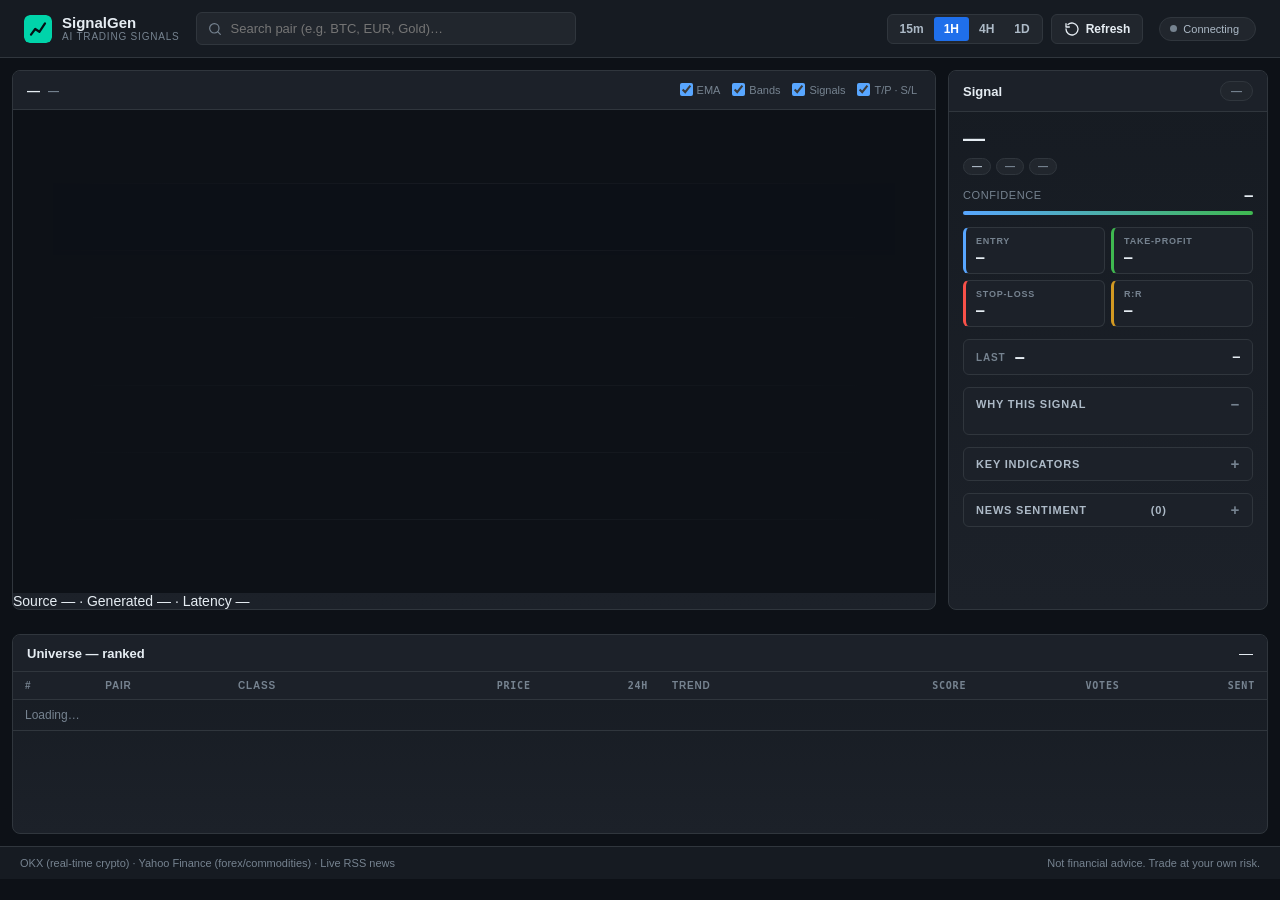
<file: home/user/static/index.html>
<!DOCTYPE html>
<html lang="en">
<head>
<meta charset="UTF-8">
<meta name="viewport" content="width=device-width, initial-scale=1.0, viewport-fit=cover">
<meta name="theme-color" content="#0d1117">
<title>SignalGen — AI Trading Signals</title>
<link rel="stylesheet" href="/static/styles.css">
<link rel="icon" href="data:image/svg+xml,%3Csvg xmlns='http://www.w3.org/2000/svg' viewBox='0 0 100 100'%3E%3Crect width='100' height='100' rx='20' fill='%2300d4aa'/%3E%3Cpath d='M25 70 L40 50 L55 60 L75 30' stroke='%23041014' stroke-width='8' fill='none' stroke-linecap='round' stroke-linejoin='round'/%3E%3C/svg%3E">
</head>
<body>
<!-- Top bar -->
<header class="topbar">
  <div class="brand">
    <svg class="brand-logo" viewBox="0 0 100 100" width="28" height="28" aria-hidden="true">
      <rect width="100" height="100" rx="20" fill="#00d4aa"/>
      <path d="M25 70 L40 50 L55 60 L75 30" stroke="#041014" stroke-width="8" fill="none" stroke-linecap="round" stroke-linejoin="round"/>
    </svg>
    <div class="brand-text">
      <span class="brand-name">SignalGen</span>
      <span class="brand-sub">AI Trading Signals</span>
    </div>
  </div>

  <div class="topbar-search">
    <svg viewBox="0 0 24 24" width="16" height="16" class="search-icon" aria-hidden="true">
      <circle cx="11" cy="11" r="7" fill="none" stroke="currentColor" stroke-width="1.8"/>
      <path d="m20 20-4-4" stroke="currentColor" stroke-width="1.8" stroke-linecap="round"/>
    </svg>
    <input id="pair-search" type="text" placeholder="Search pair (e.g. BTC, EUR, Gold)…" autocomplete="off" spellcheck="false">
    <div id="pair-suggestions" class="suggestions"></div>
  </div>

  <div class="topbar-controls">
    <div class="tf-group" role="group" aria-label="Timeframe">
      <button class="tf-btn" data-tf="15m">15m</button>
      <button class="tf-btn active" data-tf="1H">1H</button>
      <button class="tf-btn" data-tf="4H">4H</button>
      <button class="tf-btn" data-tf="1D">1D</button>
    </div>
    <button id="refresh-btn" class="btn btn-ghost" title="Refresh (R)">
      <svg viewBox="0 0 24 24" width="16" height="16" aria-hidden="true">
        <path d="M3 12a9 9 0 1 0 3-6.7M3 4v5h5" stroke="currentColor" stroke-width="2" fill="none" stroke-linecap="round" stroke-linejoin="round"/>
      </svg>
      <span>Refresh</span>
    </button>
  </div>

  <div class="status-pill" id="status-pill" title="Connection status">
    <span class="status-dot" id="status-dot"></span>
    <span id="status-text">Connecting</span>
    <span class="status-lat" id="status-lat"></span>
  </div>
</header>

<!-- Main grid -->
<main class="layout">
  <!-- Chart panel -->
  <section class="panel chart-panel">
    <header class="panel-head">
      <div class="panel-title">
        <span id="chart-symbol">—</span>
        <span class="panel-meta" id="chart-meta">—</span>
      </div>
      <div class="chart-toggles">
        <label class="toggle"><input type="checkbox" id="toggle-ema" checked> <span>EMA</span></label>
        <label class="toggle"><input type="checkbox" id="toggle-bb" checked> <span>Bands</span></label>
        <label class="toggle"><input type="checkbox" id="toggle-markers" checked> <span>Signals</span></label>
        <label class="toggle"><input type="checkbox" id="toggle-levels" checked> <span>T/P · S/L</span></label>
      </div>
    </header>
    <div id="chart-host" class="chart-host">
      <div class="skeleton-chart" id="chart-skeleton">
        <div class="sk-line"></div><div class="sk-line"></div>
        <div class="sk-line"></div><div class="sk-line"></div>
        <div class="sk-line"></div><div class="sk-line"></div>
      </div>
    </div>
    <div id="chart-tooltip" class="chart-tooltip" role="tooltip"></div>
    <footer class="panel-foot" id="chart-foot">
      <span class="foot-label">Source</span> <span id="foot-source">—</span>
      <span class="foot-sep">·</span>
      <span class="foot-label">Generated</span> <span id="foot-gen">—</span>
      <span class="foot-sep">·</span>
      <span class="foot-label">Latency</span> <span id="foot-lat">—</span>
    </footer>
  </section>

  <!-- Signal sidebar -->
  <aside class="panel signal-panel">
    <header class="panel-head">
      <div class="panel-title">Signal</div>
      <span class="badge" id="direction-badge">—</span>
    </header>

    <div class="signal-body" id="signal-body">
      <div class="signal-pair">
        <h2 id="s-pair">—</h2>
        <div class="signal-meta">
          <span class="chip" id="s-class">—</span>
          <span class="chip muted" id="s-mtf">—</span>
          <span class="chip muted" id="s-pattern">—</span>
        </div>
      </div>

      <div class="confidence-row">
        <div class="conf-label">Confidence</div>
        <div class="conf-value" id="s-conf">—</div>
        <div class="conf-bar"><div id="s-conf-bar" class="conf-bar-fill"></div></div>
      </div>

      <div class="trade-grid">
        <div class="trade-cell entry">
          <div class="trade-label">Entry</div>
          <div class="trade-value" id="s-entry">—</div>
        </div>
        <div class="trade-cell tp">
          <div class="trade-label">Take-Profit</div>
          <div class="trade-value" id="s-tp">—</div>
        </div>
        <div class="trade-cell sl">
          <div class="trade-label">Stop-Loss</div>
          <div class="trade-value" id="s-sl">—</div>
        </div>
        <div class="trade-cell rr">
          <div class="trade-label">R:R</div>
          <div class="trade-value" id="s-rr">—</div>
        </div>
      </div>

      <div class="price-row">
        <div class="price-label">Last</div>
        <div class="price-value" id="s-last">—</div>
        <div class="price-change" id="s-24h">—</div>
      </div>

      <details class="accordion" open>
        <summary>Why this signal</summary>
        <ul class="rationale" id="s-rationale"></ul>
      </details>

      <details class="accordion">
        <summary>Key indicators</summary>
        <div class="indicators-grid" id="ind-grid"></div>
      </details>

      <details class="accordion">
        <summary>News sentiment <span class="muted" id="news-count">(0)</span></summary>
        <ul class="news-list" id="s-news"></ul>
      </details>
    </div>
  </aside>

  <!-- Bottom: ranked pairs -->
  <section class="panel ranking-panel" id="ranking-panel">
    <header class="panel-head">
      <div class="panel-title">Universe — ranked</div>
      <span class="muted small" id="rank-meta">—</span>
    </header>
    <div class="table-wrap">
      <table id="rank-table">
        <thead>
          <tr>
            <th>#</th><th>Pair</th><th>Class</th>
            <th class="num">Price</th><th class="num">24h</th>
            <th>Trend</th><th class="num">Score</th>
            <th class="num">Votes</th><th class="num">Sent</th>
          </tr>
        </thead>
        <tbody id="rank-body">
          <tr><td colspan="9" class="table-empty">Loading…</td></tr>
        </tbody>
      </table>
    </div>
  </section>
</main>

<footer class="bottombar">
  <span>OKX (real-time crypto) · Yahoo Finance (forex/commodities) · Live RSS news</span>
  <span class="muted">Not financial advice. Trade at your own risk.</span>
</footer>

<script src="/static/app.js"></script>
</body>
</html>
</file>
<file: static/styles.css>
:root {
  --bg-0:        #0d1117;
  --bg-1:        #161b22;
  --bg-2:        #1c2129;
  --bg-3:        #21262d;
  --bg-4:        #2d333b;
  --border:      #30363d;
  --border-2:    #484f58;
  --text:        #e6edf3;
  --text-dim:    #adbac7;
  --text-mute:   #768390;
  --accent:      #58a6ff;
  --accent-2:    #1f6feb;
  --bull:        #3fb950;
  --bull-bg:     rgba(63, 185, 80, .08);
  --bear:        #f85149;
  --bear-bg:     rgba(248, 81, 73, .08);
  --neutral:     #d29922;
  --neutral-bg:  rgba(210, 153, 34, .08);
  --shadow-sm:   0 1px 2px rgba(0,0,0,.3);
  --shadow:      0 4px 12px rgba(0,0,0,.4);
  --radius-sm:   4px;
  --radius:      6px;
  --radius-lg:   8px;
  --font-sans:   "Inter", -apple-system, BlinkMacSystemFont, "Segoe UI", Roboto, sans-serif;
  --font-mono:   "JetBrains Mono", "SF Mono", ui-monospace, Menlo, Consolas, monospace;
}

*, *::before, *::after { box-sizing: border-box; }
html, body { margin: 0; padding: 0; }
body {
  background: var(--bg-0); color: var(--text);
  font-family: var(--font-sans); font-size: 14px;
  -webkit-font-smoothing: antialiased;
}
button { font-family: inherit; cursor: pointer; }
input { font-family: inherit; }
::-webkit-scrollbar { width: 10px; height: 10px; }
::-webkit-scrollbar-track { background: var(--bg-0); }
::-webkit-scrollbar-thumb { background: var(--bg-3); border-radius: 5px; }

header.topbar {
  display: grid; grid-template-columns: auto 1fr auto auto;
  align-items: center; gap: 16px;
  padding: 12px 24px;
  background: var(--bg-1);
  border-bottom: 1px solid var(--border);
  position: sticky; top: 0; z-index: 10;
}
.brand { display: flex; align-items: center; gap: 10px; }
.brand-logo { border-radius: 6px; }
.brand-text { display: flex; flex-direction: column; line-height: 1.1; }
.brand-name { font-weight: 700; font-size: 15px; }
.brand-sub { font-size: 10px; color: var(--text-mute); text-transform: uppercase; letter-spacing: .8px; }

.topbar-search { position: relative; max-width: 380px; width: 100%; }
.topbar-search input {
  width: 100%; padding: 8px 12px 8px 34px;
  background: var(--bg-3); border: 1px solid var(--border);
  border-radius: var(--radius); color: var(--text); font-size: 13px;
  outline: none;
}
.topbar-search input:focus { border-color: var(--accent); }
.search-icon { position: absolute; left: 11px; top: 50%; transform: translateY(-50%); color: var(--text-mute); pointer-events: none; }
.suggestions { position: absolute; left: 0; right: 0; top: calc(100% + 4px); background: var(--bg-2); border: 1px solid var(--border); border-radius: var(--radius); max-height: 320px; overflow-y: auto; box-shadow: var(--shadow); display: none; z-index: 60; }
.suggestions.show { display: block; }
.suggestion { padding: 8px 12px; display: grid; grid-template-columns: 1fr auto auto; align-items: center; gap: 8px; border-bottom: 1px solid var(--border); cursor: pointer; font-size: 13px; }
.suggestion:last-child { border-bottom: 0; }
.suggestion:hover, .suggestion.active { background: var(--bg-3); }
.suggestion .s-label { font-weight: 600; }
.suggestion .s-meta { color: var(--text-mute); font-size: 11px; }
.suggestion .s-cat { font-size: 10px; text-transform: uppercase; color: var(--text-dim); padding: 2px 6px; border: 1px solid var(--border); border-radius: 3px; }
.suggestion.group-header { background: var(--bg-1); padding: 6px 12px; font-size: 10px; text-transform: uppercase; color: var(--text-mute); cursor: default; pointer-events: none; }

.topbar-controls { display: flex; align-items: center; gap: 8px; }
.tf-group { display: inline-flex; background: var(--bg-3); border: 1px solid var(--border); border-radius: var(--radius); padding: 2px; }
.tf-btn { background: transparent; border: 0; padding: 5px 10px; color: var(--text-dim); font-size: 12px; font-weight: 600; border-radius: 3px; }
.tf-btn:hover { color: var(--text); background: var(--bg-4); }
.tf-btn.active { background: var(--accent-2); color: #fff; }

.btn { display: inline-flex; align-items: center; gap: 6px; background: var(--bg-3); border: 1px solid var(--border); color: var(--text); padding: 6px 12px; font-size: 12px; font-weight: 600; border-radius: var(--radius); }

.status-pill { display: inline-flex; align-items: center; gap: 6px; padding: 5px 10px; background: var(--bg-3); border: 1px solid var(--border); border-radius: 20px; font-size: 11px; color: var(--text-dim); white-space: nowrap; }
.status-dot { width: 7px; height: 7px; border-radius: 50%; background: var(--text-mute); }
.status-dot.live { background: var(--bull); box-shadow: 0 0 0 3px rgba(63,185,80,.18); }
.status-dot.err { background: var(--bear); }
.status-lat { font-family: var(--font-mono); font-size: 10px; color: var(--text-mute); }

main.layout {
  display: grid; gap: 12px; padding: 12px;
  max-width: 1600px; margin: 0 auto;
  grid-template-columns: minmax(0, 1fr) 320px 320px;
  grid-template-areas:
    "chart  signal chat"
    "ranking ranking ranking";
}
.chart-panel { grid-area: chart; }
.signal-panel { grid-area: signal; }
.chat-panel { grid-area: chat; }
.ranking-panel { grid-area: ranking; }

.panel { background: linear-gradient(180deg, var(--bg-1), var(--bg-2)); border: 1px solid var(--border); border-radius: var(--radius-lg); display: flex; flex-direction: column; min-width: 0; overflow: hidden; }
.panel-head { display: flex; justify-content: space-between; align-items: center; padding: 10px 14px; border-bottom: 1px solid var(--border); background: var(--bg-2); flex-shrink: 0; }
.panel-title { display: flex; align-items: baseline; gap: 8px; font-weight: 600; font-size: 13px; }
.panel-meta { color: var(--text-mute); font-size: 11px; }
.chart-controls { display: flex; gap: 10px; flex-wrap: wrap; }
.toggle { display: inline-flex; align-items: center; gap: 4px; font-size: 11px; color: var(--text-mute); cursor: pointer; padding: 2px 4px; border-radius: 3px; }
.toggle:hover { color: var(--text-dim); }
.toggle input { accent-color: var(--accent); margin: 0; }
.smc-toggle input { accent-color: #d29922; }

.chart-panel { min-height: 540px; }
.chart-host { position: relative; flex: 1; min-height: 460px; background: var(--bg-0); overflow: hidden; }
.chart-host svg { display: block; }
.chart-tooltip { position: absolute; pointer-events: none; background: rgba(13, 17, 23, .96); border: 1px solid var(--border-2); border-radius: var(--radius); padding: 8px 10px; font-size: 11px; display: none; z-index: 10; white-space: nowrap; box-shadow: var(--shadow); backdrop-filter: blur(4px); }
.chart-tooltip .tt-time { font-weight: 600; margin-bottom: 5px; }
.chart-tooltip .tt-row { display: grid; grid-template-columns: 16px 1fr; gap: 6px; }
.chart-tooltip .tt-row .lbl { color: var(--text-mute); font-weight: 600; }
.chart-tooltip .tt-row .val { font-family: var(--font-mono); }
.chart-tooltip .tt-row .val.up { color: var(--bull); }
.chart-tooltip .tt-row .val.down { color: var(--bear); }

.skeleton-chart { position: absolute; inset: 0; display: flex; flex-direction: column; justify-content: space-around; padding: 40px; opacity: .3; }
.sk-line { height: 1px; background: linear-gradient(90deg, transparent, var(--border), transparent); animation: sk 1.4s infinite; }
@keyframes sk { 0% { opacity: .2; transform: translateX(-20%); } 50% { opacity: .8; } 100% { opacity: .2; transform: translateX(20%); } }

.signal-panel { min-height: 540px; }
.signal-body { padding: 14px; display: flex; flex-direction: column; gap: 12px; flex: 1; overflow-y: auto; }
.signal-pair h2 { font-size: 22px; font-weight: 700; margin: 0 0 6px 0; word-break: break-all; }
.signal-meta { display: flex; flex-wrap: wrap; gap: 5px; }
.chip { display: inline-block; padding: 2px 8px; background: var(--bg-3); border: 1px solid var(--border); border-radius: 11px; font-size: 10px; font-weight: 600; text-transform: uppercase; color: var(--text-dim); }
.chip.muted { color: var(--text-mute); }
.badge { padding: 3px 10px; border-radius: 11px; font-size: 11px; font-weight: 700; background: var(--bg-3); color: var(--text-mute); border: 1px solid var(--border); }
.badge.buy { background: var(--bull-bg); color: var(--bull); border-color: rgba(63,185,80,.3); }
.badge.sell { background: var(--bear-bg); color: var(--bear); border-color: rgba(248,81,73,.3); }
.badge.neutral { background: var(--neutral-bg); color: var(--neutral); }

.confidence-row { display: grid; grid-template-columns: auto 1fr; gap: 4px 10px; align-items: center; }
.conf-label { font-size: 11px; color: var(--text-mute); text-transform: uppercase; letter-spacing: .6px; }
.conf-value { font-family: var(--font-mono); font-weight: 700; font-size: 14px; text-align: right; }
.conf-bar { grid-column: 1 / -1; height: 4px; background: var(--bg-3); border-radius: 2px; overflow: hidden; margin-top: 4px; }
.conf-bar-fill { height: 100%; background: linear-gradient(90deg, var(--accent), var(--bull)); transition: width .5s; }

.trade-grid { display: grid; grid-template-columns: 1fr 1fr; gap: 6px; }
.trade-cell { background: var(--bg-2); border: 1px solid var(--border); border-left-width: 3px; border-radius: var(--radius); padding: 8px 10px; }
.trade-cell.entry { border-left-color: var(--accent); }
.trade-cell.tp { border-left-color: var(--bull); }
.trade-cell.sl { border-left-color: var(--bear); }
.trade-cell.rr { border-left-color: var(--neutral); }
.trade-label { font-size: 9px; text-transform: uppercase; letter-spacing: .8px; color: var(--text-mute); font-weight: 700; margin-bottom: 3px; }
.trade-value { font-family: var(--font-mono); font-weight: 700; font-size: 14px; word-break: break-all; }

.price-row { display: grid; grid-template-columns: auto 1fr auto; gap: 10px; align-items: center; padding: 8px 12px; background: var(--bg-2); border: 1px solid var(--border); border-radius: var(--radius); }
.price-label { font-size: 10px; text-transform: uppercase; letter-spacing: .8px; color: var(--text-mute); font-weight: 700; }
.price-value { font-family: var(--font-mono); font-weight: 700; font-size: 15px; }
.price-change { font-family: var(--font-mono); font-size: 12px; font-weight: 600; }

.accordion { background: var(--bg-2); border: 1px solid var(--border); border-radius: var(--radius); }
.accordion summary { cursor: pointer; list-style: none; padding: 8px 12px; font-size: 11px; text-transform: uppercase; letter-spacing: .8px; color: var(--text-dim); font-weight: 600; user-select: none; display: flex; align-items: center; justify-content: space-between; }
.accordion summary::-webkit-details-marker { display: none; }
.accordion summary::after { content: "+"; font-family: var(--font-mono); font-size: 14px; color: var(--text-mute); }
.accordion[open] summary::after { content: "−"; }

.rationale { list-style: none; margin: 0; padding: 4px 0 10px 0; }
.rationale li { padding: 5px 0 5px 22px; border-top: 1px dashed var(--border); position: relative; font-size: 12px; color: var(--text-dim); line-height: 1.4; }
.rationale li:first-child { border-top: 0; }
.rationale li::before { content: ""; position: absolute; left: 10px; top: 11px; width: 6px; height: 6px; background: var(--accent); border-radius: 50%; opacity: .5; }

.indicators-grid { display: grid; grid-template-columns: repeat(auto-fill, minmax(115px, 1fr)); gap: 6px; padding: 10px 12px; }
.ind-cell { background: var(--bg-3); padding: 6px 8px; border-radius: var(--radius-sm); display: flex; flex-direction: column; gap: 2px; }
.ind-cell .label { font-size: 9px; color: var(--text-mute); text-transform: uppercase; letter-spacing: .5px; }
.ind-cell .value { font-family: var(--font-mono); font-weight: 700; font-size: 13px; }
.ind-cell .value.bull { color: var(--bull); }
.ind-cell .value.bear { color: var(--bear); }
.ind-cell .value.warn { color: var(--neutral); }

/* Chat */
.chat-panel { min-height: 480px; max-height: 540px; display: flex; flex-direction: column; }
.chat-toggle-btn { padding: 4px 10px; font-size: 11px; }
.chat-body { flex: 1; display: flex; flex-direction: column; min-height: 0; background: var(--bg-0); }
.chat-messages { flex: 1; overflow-y: auto; padding: 12px; display: flex; flex-direction: column; gap: 8px; font-size: 13px; }
.chat-msg { padding: 8px 12px; border-radius: 10px; max-width: 92%; line-height: 1.4; word-wrap: break-word; }
.chat-msg.user { align-self: flex-end; background: var(--accent-2); color: #fff; border-bottom-right-radius: 2px; }
.chat-msg.bot { align-self: flex-start; background: var(--bg-2); border-bottom-left-radius: 2px; border: 1px solid var(--border); }
.chat-msg.bot b { color: var(--accent); }
.chat-msg.bot code { background: var(--bg-3); padding: 1px 5px; border-radius: 3px; font-family: var(--font-mono); font-size: 11px; }
.chat-msg.system { align-self: center; color: var(--text-mute); font-size: 11px; font-style: italic; }
.chat-quick { display: flex; flex-wrap: wrap; gap: 6px; padding: 8px 12px; border-top: 1px solid var(--border); background: var(--bg-1); }
.chat-quick-btn { background: var(--bg-3); border: 1px solid var(--border); color: var(--text-dim); padding: 5px 10px; border-radius: 14px; font-size: 11px; }
.chat-quick-btn:hover { background: var(--bg-4); color: var(--accent); border-color: var(--accent); }
.chat-input-row { display: flex; gap: 6px; padding: 8px 12px; border-top: 1px solid var(--border); background: var(--bg-1); }
.chat-input-row input { flex: 1; padding: 8px 12px; background: var(--bg-3); border: 1px solid var(--border); border-radius: 6px; color: var(--text); font-size: 13px; outline: none; }
.chat-input-row input:focus { border-color: var(--accent); }
.chat-input-row .btn { padding: 6px 12px; }

/* Ranking */
.ranking-panel { min-height: 200px; }
.table-wrap { overflow-x: auto; }
#rank-table { width: 100%; border-collapse: collapse; font-size: 12px; min-width: 700px; }
#rank-table th, #rank-table td { padding: 8px 12px; text-align: left; border-bottom: 1px solid var(--border); white-space: nowrap; }
#rank-table th { color: var(--text-mute); font-weight: 600; font-size: 10px; text-transform: uppercase; letter-spacing: .8px; background: var(--bg-2); position: sticky; top: 0; }
#rank-table tbody tr { cursor: pointer; }
#rank-table tbody tr:hover { background: var(--bg-3); }
#rank-table tbody tr.active { background: rgba(88,166,255,.08); }
#rank-table .num { text-align: right; font-family: var(--font-mono); }
.trend-up { color: var(--bull); }
.trend-down { color: var(--bear); }
.trend-side { color: var(--neutral); }
.table-empty { text-align: center; color: var(--text-mute); padding: 24px; }

.bottombar { display: flex; justify-content: space-between; align-items: center; padding: 10px 20px; background: var(--bg-1); border-top: 1px solid var(--border); font-size: 11px; color: var(--text-mute); }

/* Responsive */
@media (max-width: 1280px) {
  main.layout { grid-template-columns: minmax(0, 1fr) 320px; grid-template-areas: "chart signal" "chat chat" "ranking ranking"; }
  .chat-panel { min-height: 280px; }
}

@media (max-width: 1024px) {
  main.layout { grid-template-columns: 1fr; grid-template-areas: "chart" "signal" "chat" "ranking"; }
  .chart-panel { min-height: 460px; }
  .chart-host { min-height: 400px; }
  .signal-panel { min-height: 0; }
  .chat-panel { min-height: 280px; max-height: 360px; }
}

@media (max-width: 640px) {
  header.topbar { grid-template-columns: auto 1fr auto; grid-template-rows: auto auto; gap: 8px 10px; padding: 10px 12px; }
  .topbar-search { grid-column: 1 / -1; max-width: none; order: 2; }
  .topbar-controls { display: none; }
  .brand-sub { display: none; }
  main.layout { padding: 8px; gap: 8px; }
  .chart-panel { min-height: 380px; }
  .chart-host { min-height: 320px; }
  .panel-head { padding: 8px 10px; }
  .signal-body { padding: 10px; gap: 10px; }
  .signal-pair h2 { font-size: 18px; }
  .trade-grid { grid-template-columns: 1fr; }
  .bottombar { flex-direction: column; gap: 4px; padding: 10px 12px; }
  .chart-controls { flex-wrap: wrap; gap: 6px; }
  .toggle { font-size: 10px; }
}
</file>
